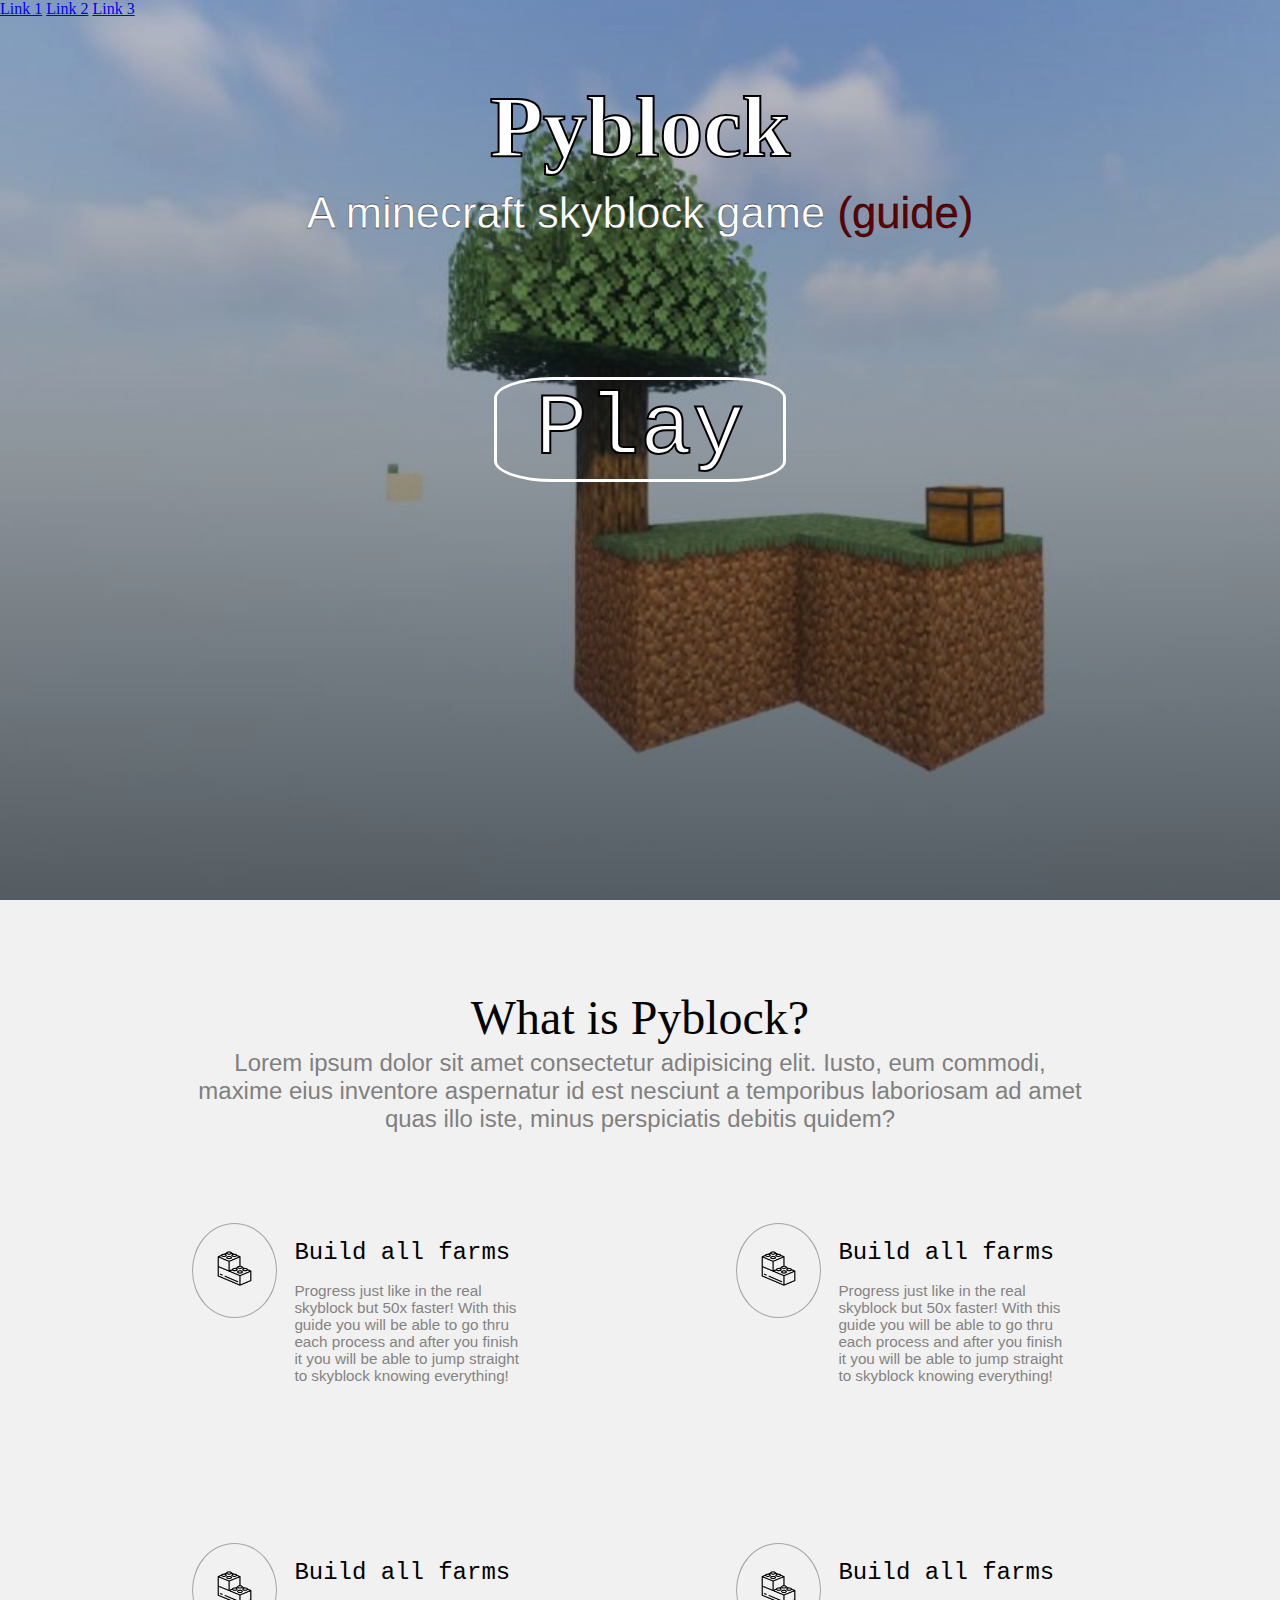
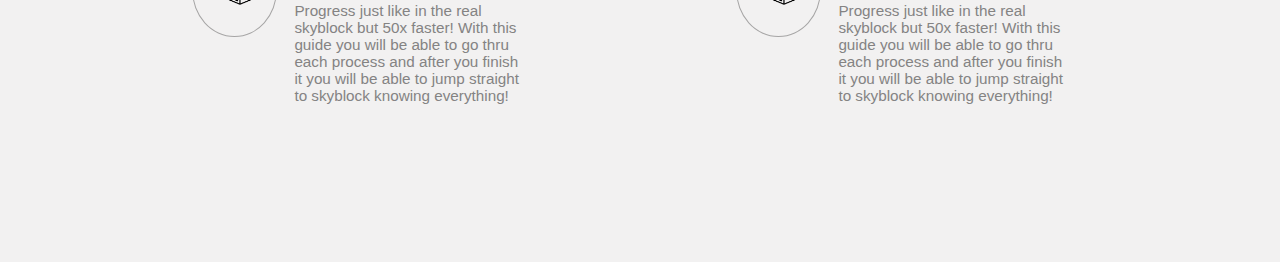
<file: templates/index.html>
<!DOCTYPE html>
<html lang="en">
<head>
    <meta charset="UTF-8">
    <meta http-equiv="X-UA-Compatible" content="IE=edge">
    <meta name="viewport" content="width=device-width, initial-scale=1.0">
    <title>Document</title>
    <link rel="stylesheet" href="../styles/index.css">
</head>
<body>

    <section class="main">
    <nav>
        <div class="logo">

        </div>
        <div class="router">
            <a href="#">Link 1</a>
            <a href="#">Link 2</a>
            <a href="#">Link 3</a>
        </div>
        
    </nav>

    <section class="skyblock-introduction">
        <div class="introduction">
            <h1> Pyblock </h1>
            <p> A minecraft skyblock game <span>(guide)</span></p>
        </div>
        
        <div class="buttons">
            <a href="#">Play</a>
        </div>
        
    </section>
</section>

    <section class="skyblock-game-info">
        <div class="extra-info">
            <h1> What is Pyblock?</h1>
            <p> Lorem ipsum dolor sit amet consectetur adipisicing elit. Iusto, eum commodi, maxime eius inventore aspernatur id est nesciunt a temporibus laboriosam ad amet quas illo iste, minus perspiciatis debitis quidem? </p>
        </div>

        <div class="points-info">
            <div class="point">
                <div class="image">
                    <img src="../images/lego_blocks.png">
                </div>
                <div class="content">
                    <h1> Build all farms </h1>
                    <p> Progress just like in the real skyblock but 50x faster! With this
                        guide you will be able to go thru each process and after you finish it
                    you will be able to jump straight to skyblock knowing everything! </p>
                </div>
            </div>

            <div class="point">
                <div class="image">
                    <img src="../images/lego_blocks.png">
                </div>
                <div class="content">
                    <h1> Build all farms </h1>
                    <p> Progress just like in the real skyblock but 50x faster! With this
                        guide you will be able to go thru each process and after you finish it
                    you will be able to jump straight to skyblock knowing everything! </p>
                </div>
            </div>

            <div class="point">
                <div class="image">
                    <img src="../images/lego_blocks.png">
                </div>
                <div class="content">
                    <h1> Build all farms </h1>
                    <p> Progress just like in the real skyblock but 50x faster! With this
                        guide you will be able to go thru each process and after you finish it
                    you will be able to jump straight to skyblock knowing everything! </p>
                </div>
            </div>
            <div class="point">
                <div class="image">
                    <img src="../images/lego_blocks.png">
                </div>
                <div class="content">
                    <h1> Build all farms </h1>
                    <p> Progress just like in the real skyblock but 50x faster! With this
                        guide you will be able to go thru each process and after you finish it
                    you will be able to jump straight to skyblock knowing everything! </p>
                </div>
            </div>
        </div>
    </section>

    <footer>
        <div class="player-stats">

        </div>

        <div class="footer">
            <div class="About"></div>
            <div class="Docs"></div>
            <div class="Community"></div>
        </div>
    </footer>
</body>
</html>
</file>
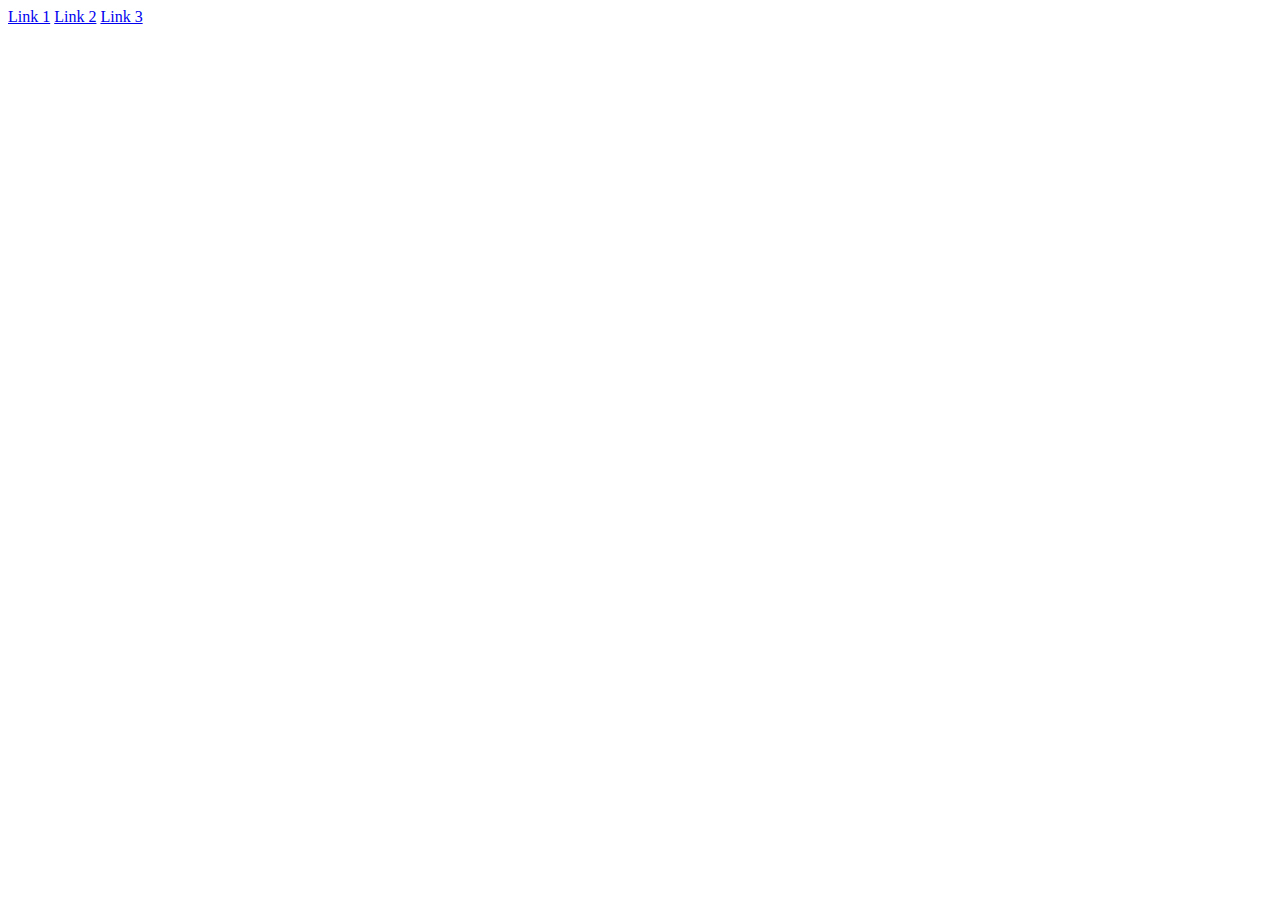
<file: templates/nav.html>
<!DOCTYPE html>
<html lang="en">
<head>
    <meta charset="UTF-8">
    <meta http-equiv="X-UA-Compatible" content="IE=edge">
    <meta name="viewport" content="width=device-width, initial-scale=1.0">
    <title>Document</title>
</head>
<body>
    
    <nav>
        <div class="logo">

        </div>
        <div class="router">
            <a href="#">Link 1</a>
            <a href="#">Link 2</a>
            <a href="#">Link 3</a>
        </div>
        
    </nav>
</body>
</html>
</file>
<file: styles/index.css>
img {
    margin-right: 0;
}

body {
    margin: 0;
    padding: 0;
    background-color: rgb(242, 241, 241);
}

section {
    margin-bottom: 0;
    padding-bottom: 0;
}

.main {
    background-image: linear-gradient(rgba(0, 0, 0, 0.1), rgba(0, 0, 0, 0.60)), url("../images/skyblock_background.jpg");
    background-size: cover;
    height: 100vh;
    margin-bottom: 0;
    padding-bottom: 0;
}

.skyblock-introduction {
    text-align: center;
}

.skyblock-introduction .content {
    position: absolute;
}

.skyblock-introduction .introduction h1 {
    font-size: calc(4vw + 4vh);
    color: white;
    -webkit-text-stroke-width: 2px;
    -webkit-text-stroke-color: black;
    height: 6vh;
}

.skyblock-introduction .introduction p {
    font-size: calc(2vw + 2vh);
    color: white;
    font-family:'Segoe UI', Tahoma, Geneva, Verdana, sans-serif;
    -webkit-text-stroke-width: 0.3px;
    -webkit-text-stroke-color: black;
}

.skyblock-introduction .introduction span {
    color: rgb(96, 1, 1)
}

.skyblock-introduction .buttons {
    font-size: calc(4vw + 4vh);
    margin-top: 15vh;
}

.skyblock-introduction .buttons a {
    text-decoration: none;
    font-family:'Courier New', Courier, monospace;
    color: white;
    -webkit-text-stroke-width: 2px;
    -webkit-text-stroke-color: black;
    padding-left: 3vw;
    padding-right: 3vw;
    border-radius: 20%;
    border: 3px solid white;
}

.skyblock-game-info {
    text-align: center;
}

.skyblock-game-info {
    margin-top: 10vh;
}

.skyblock-game-info .extra-info h1 {
    font-size: calc(2.2vw + 2.2vh);
    font-family: Serif, garamond;
    font-weight: 100;
    height: 3vh;
}

.skyblock-game-info .extra-info p {
    font-family:'Segoe UI', Tahoma, Geneva, Verdana, sans-serif;
    font-size: calc(1.1vw + 1.1vh);
    width: 70%;
    margin-left: 15vw;
    font-weight: 100;
    color: gray;
}

.points-info {
    height: 40vh;
    width: 90%;
    margin-left: 10vw;
    margin-top: 10vh;
}

.points-info .point {
    width: 25%;
}

.points-info .point img {
    width: 60%;
}

.point .image, .content{ 
    float: left;
}

.point {
    margin-left: 5vw;
    float: left;
    padding-right: 15vw;
    padding-bottom: 25vh;
}

.point .image {
    width: 20%;
    padding: 20px;
    padding-left: 1vw;
    padding-right: 1vw;
    padding-top: 3vh;
    padding-bottom: 3vh;
    border: 1px solid rgb(166, 165, 165);
    border-radius: 100%;
    margin-right: 0;

}

.point .content {
    margin-left: 8vw;
    float: left;
    position: absolute;
    margin-bottom: 10vh;
    width: 18%;
    text-align: left;
}


.point .content h1 {
    font-size: calc(1.1vw + 1.1vh);
    font-family: "Lucida Console", "Courier New", monospace;
    font-weight: 100;
}

.point .content p {
    font-size: calc(0.7vw + 0.7vh);
    font-family:'Lucida Sans', 'Lucida Sans Regular', 'Lucida Grande', 'Lucida Sans Unicode', Geneva, Verdana, sans-serif;
    color: rgb(132, 131, 131);
}
</file>
